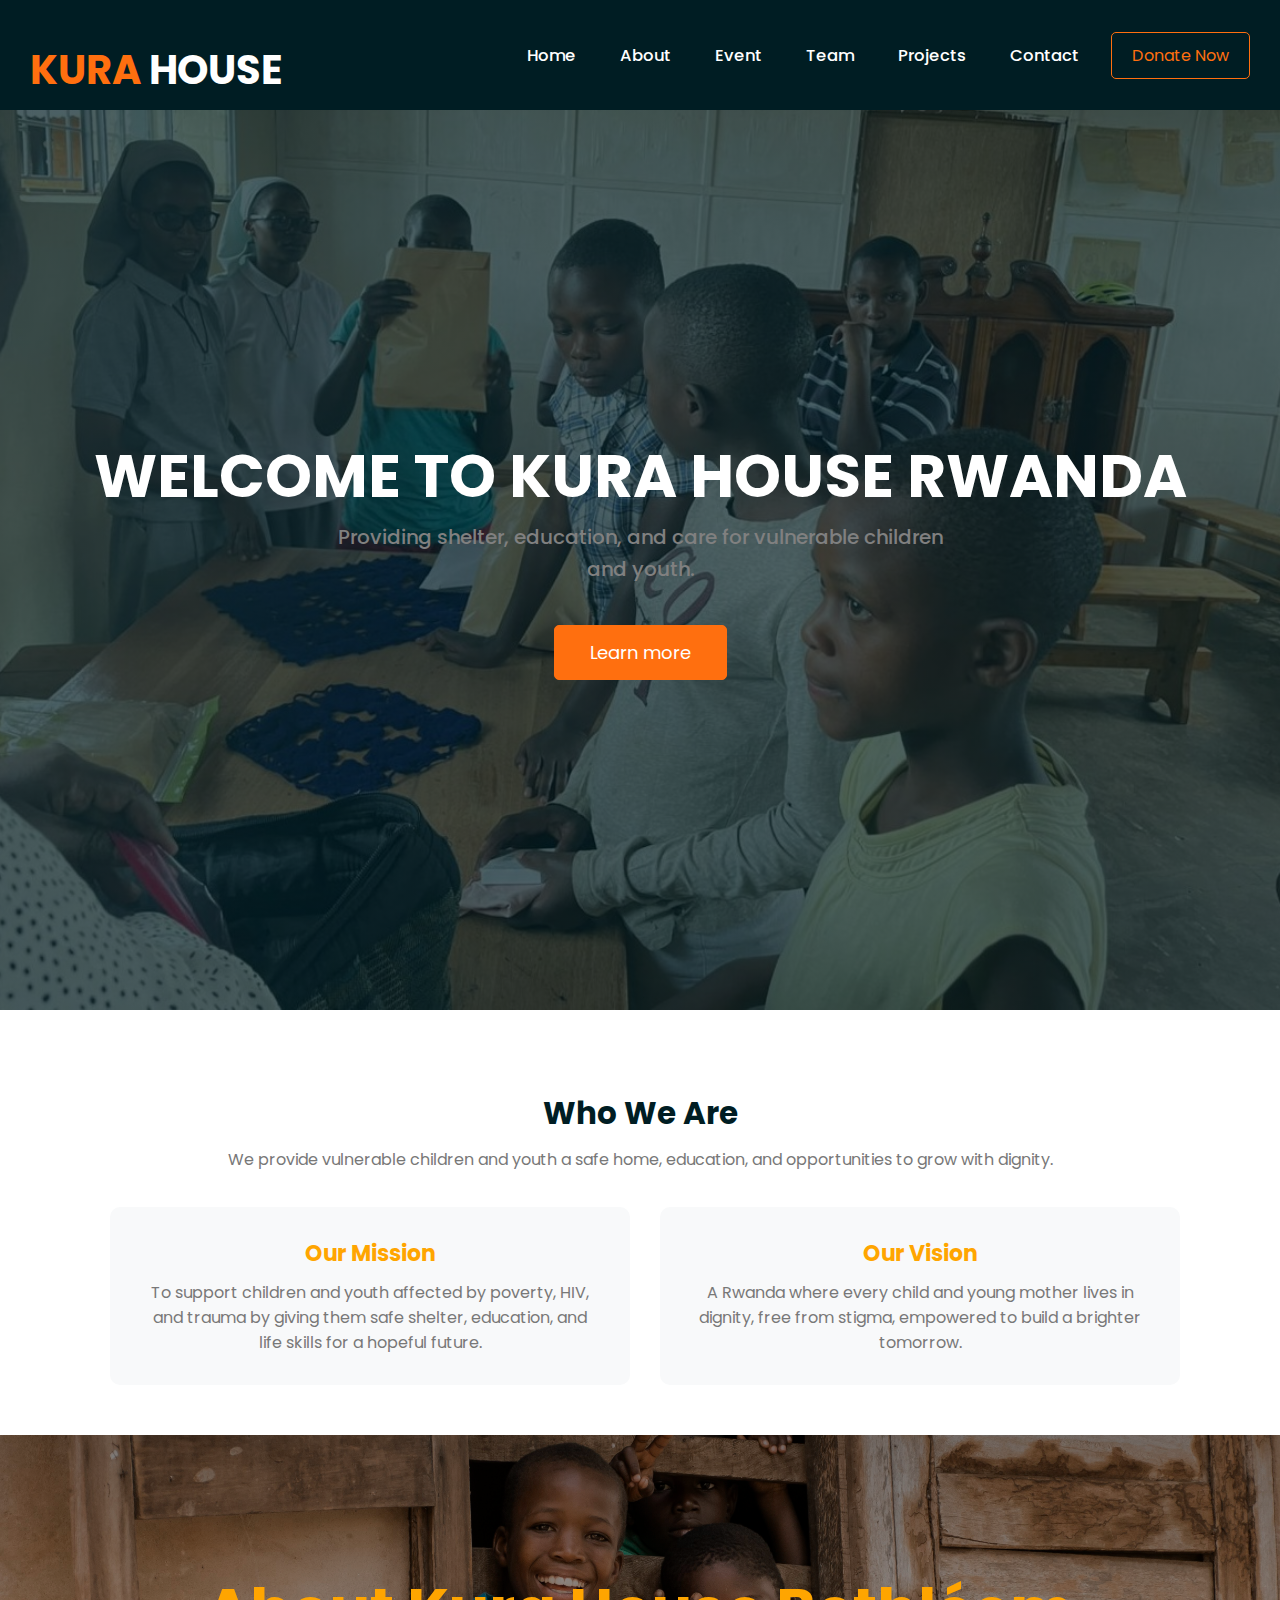
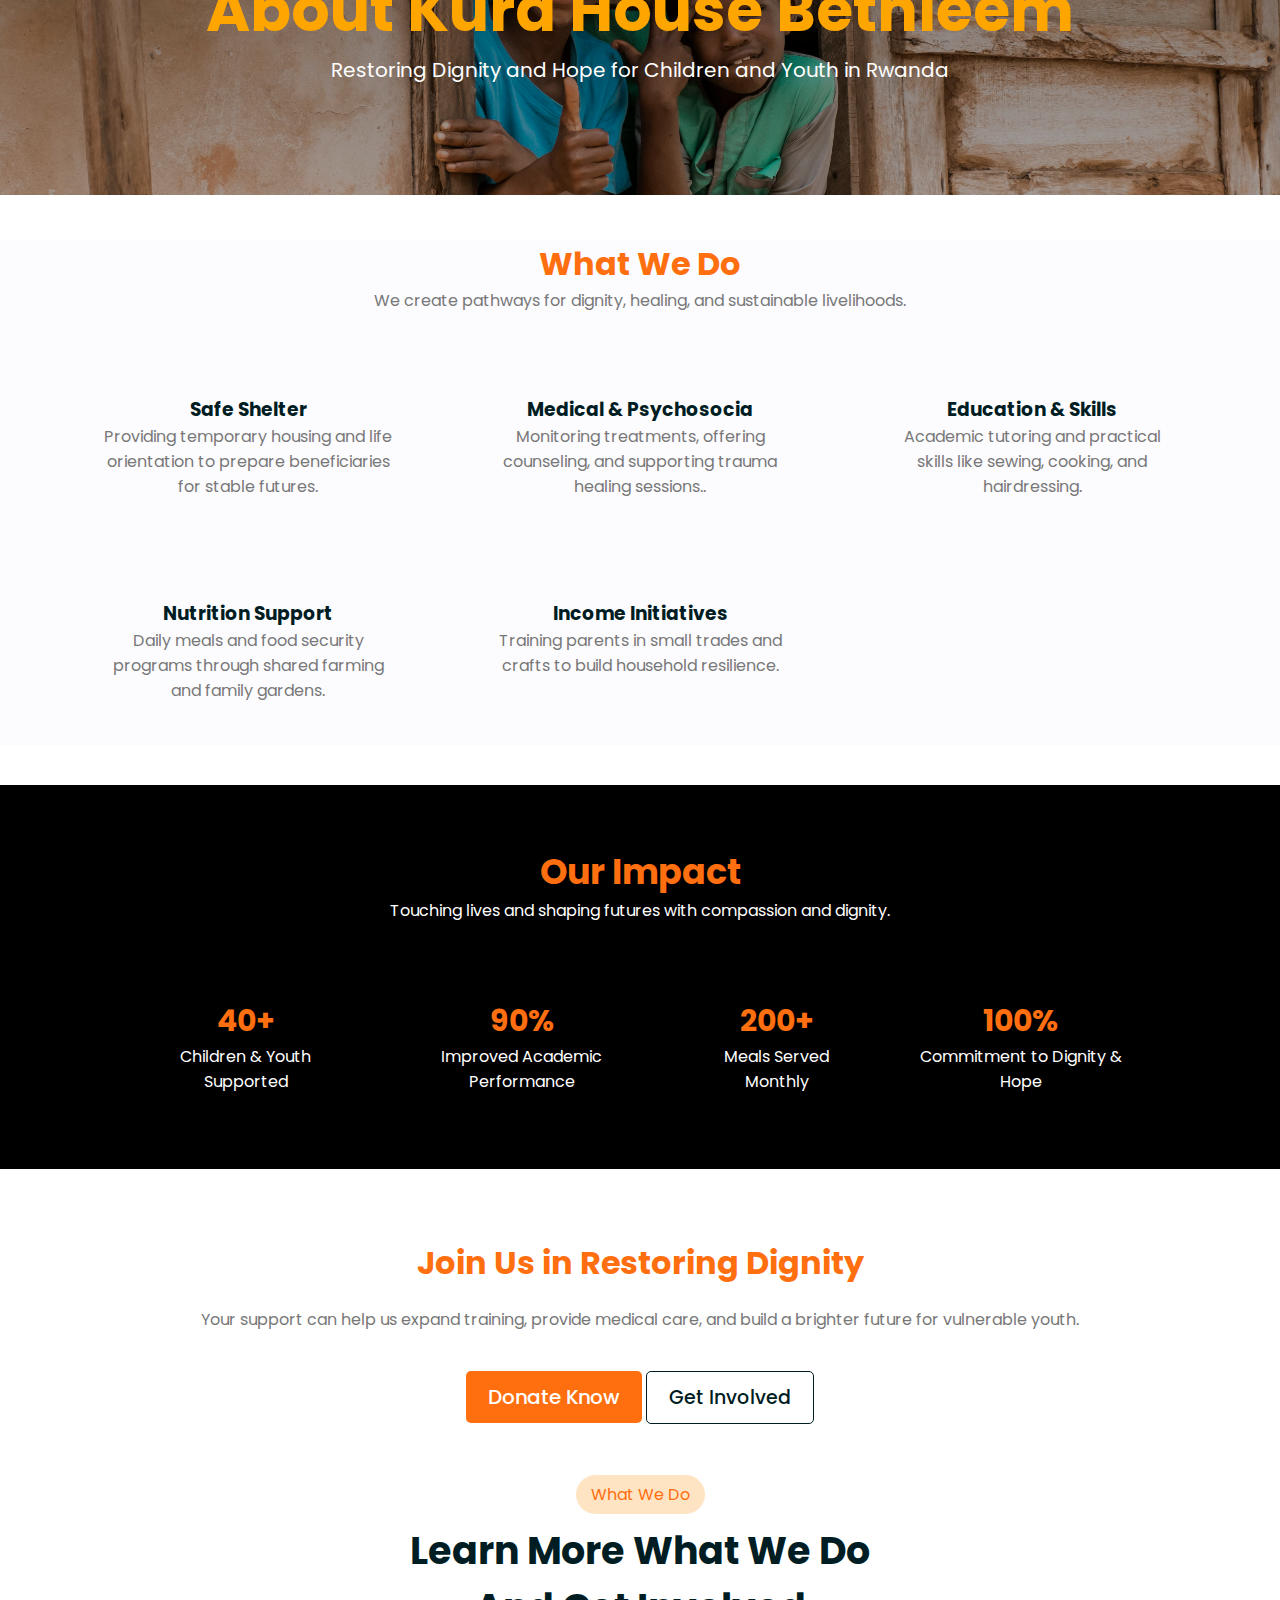
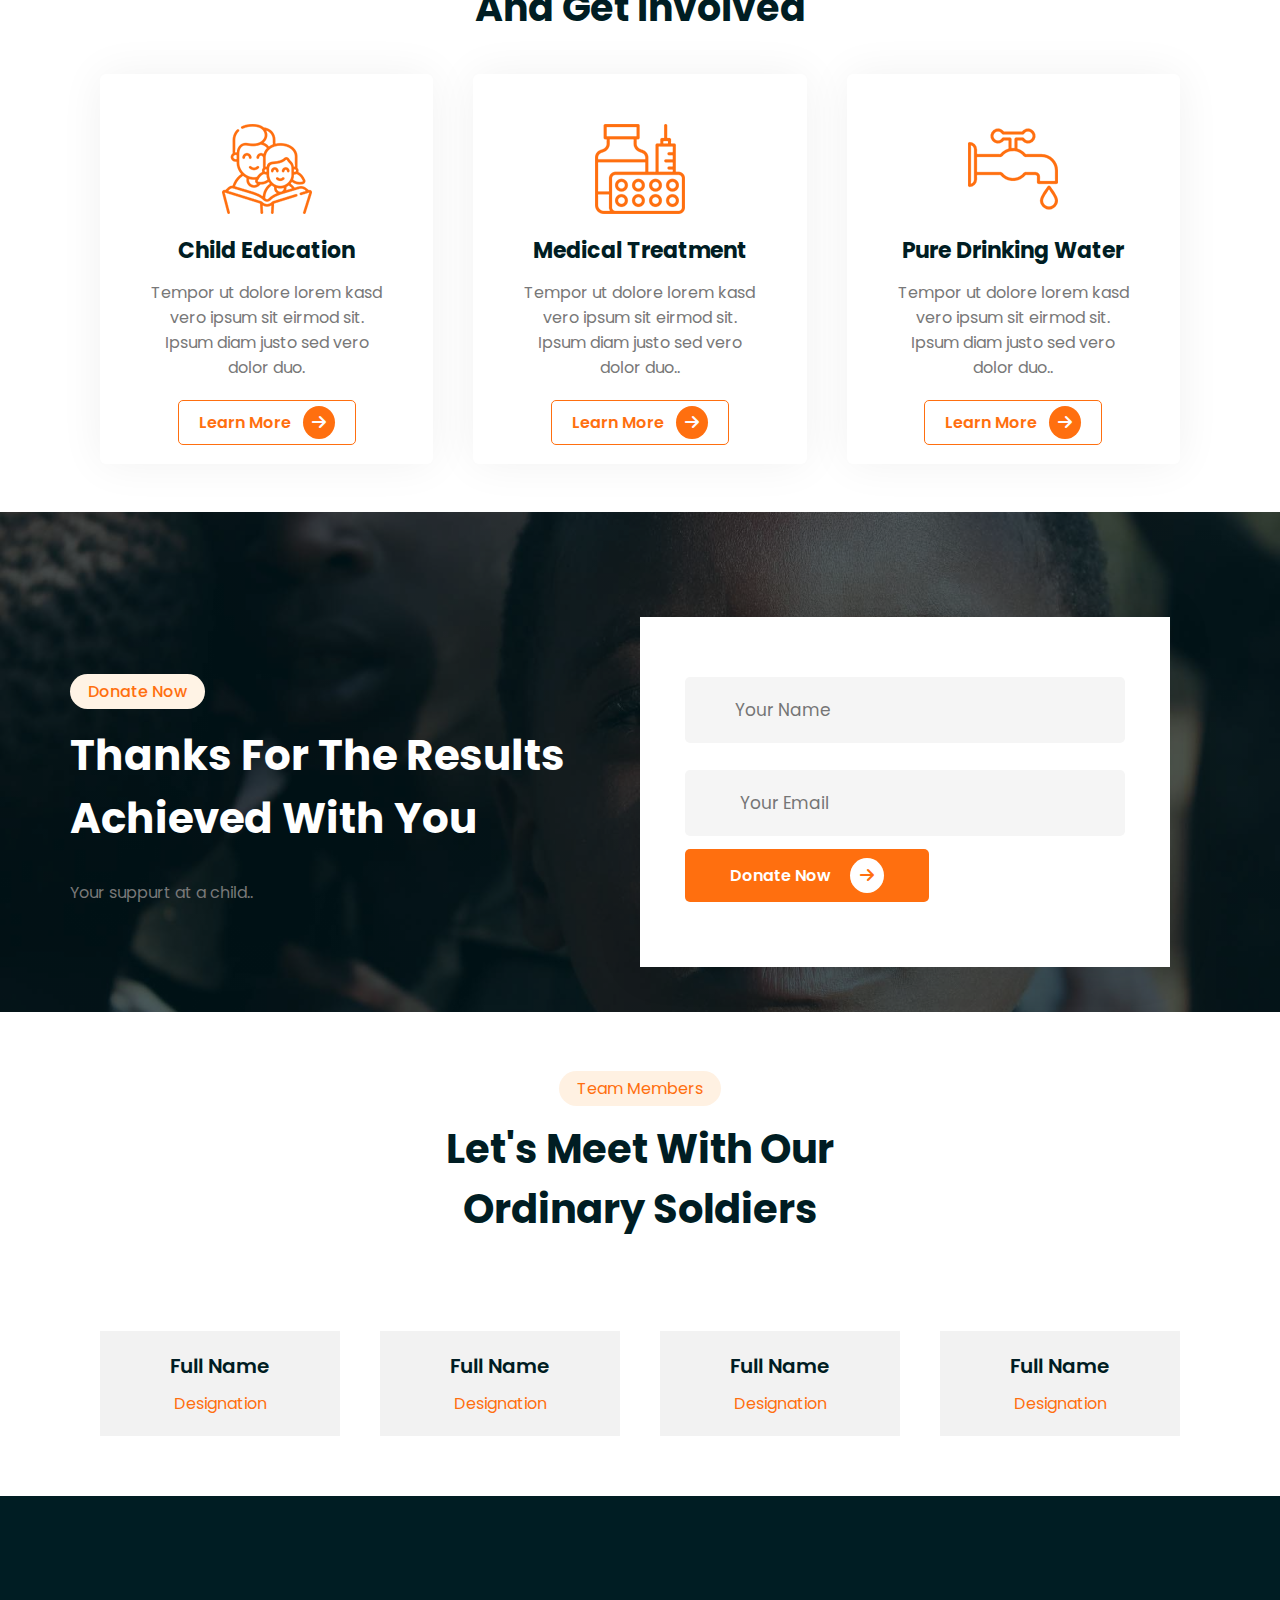
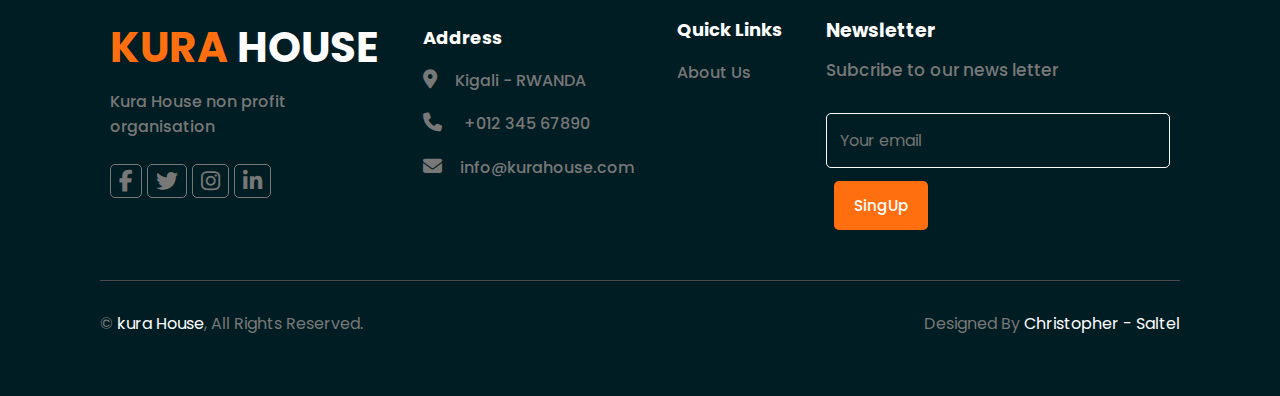
<file: index.html>
<!DOCTYPE html>
<html lang="en">
<head>
    <meta charset="UTF-8">
    <meta name="viewport" content="width=device-width, initial-scale=1.0">
    <title>Home page</title>
 <!-- google font -->
    <link href="https://fonts.googleapis.com/css2?family=Poppins:wght@300;400;500;600;700&display=swap" rel="stylesheet">


    <!-- Font Awesome CDN -->
<link
  rel="stylesheet"
  href="https://cdnjs.cloudflare.com/ajax/libs/font-awesome/6.6.0/css/all.min.css"
/>

<link rel="stylesheet" href="https://cdnjs.cloudflare.com/ajax/libs/font-awesome/6.5.0/css/all.min.css">

    <link rel="stylesheet" href="style.css">
</head>
<body>
<!-- navbar section start -->

<header class="navbar">

    <div><span>KURA</span> HOUSE </div>

      <nav id="nav-menu">
        <ul>
            <li><a href="#">Home</a></li>
            <li><a href="#">About</a></li>
            <li><a href="#">Event</a></li>
            <li><a href="#">Team</a></li>
             <li><a href="#">Projects</a></li>
              <li><a href="#">Contact</a></li> 

        <a href="#" class="nav-btn"> Donate Now</a>
        </ul>

      </nav>
  
      <button class="menu-toggle" id="menu-toggle">
    
       <i class="fa-solid fa-bars"></i>
      </button>
   
</header>


    <!-- hero section start -->


   <section class="hero">

    <div class="hero-content">
           <h1>WELCOME TO KURA HOUSE RWANDA</h1>
           <p> Providing shelter, education, and care for vulnerable children <br>and youth.</p>
           <a href="#" class="hero-btn"> Learn more</a>
    </div>
   </section>

   <!-- hero section end -->

  <!-- who we are-->
  <section class=" whoweare">
  <div class="content">
     
    <h2>Who We Are</h2>
    <p>We provide vulnerable children and youth a safe home, education, and opportunities to grow with dignity.</p>
  </div>

  <div class="todiv">
    <div>
      <h3>Our Mission</h3>
      <p>To support children and youth affected by poverty, HIV, and trauma by giving them safe shelter, education, and life skills for a hopeful future.</p>
    
    </div>
    <div>
      <h3>Our Vision</h3>
      <p>A Rwanda where every child and young mother lives in dignity, free from stigma, empowered to build a brighter tomorrow.</p>
     </div>
  </div>

  </section>
  <!-- img  About Kura House Bethléem -->
  <section class="about">
    <div class="cont">
     <h1>About Kura House Bethléem</h1>
     <p>Restoring Dignity and Hope for Children and Youth in Rwanda</p>
    </div>
  </section > 

  <!-- what we do -->

   <section class="whatwedo">
  
    <div class="wwdcontent">
      <h1>What We Do</h1>
      <p>We create pathways for dignity, healing, and sustainable livelihoods.</p>
    </div>

    <div class="wwdgrid">
      <div>
        <h3>Safe Shelter</h3>
        <p>Providing temporary housing and life orientation to prepare beneficiaries for stable futures.</p>
      </div>
      <div>
        <h3> Medical & Psychosocia</h3>
        <p>Monitoring treatments, offering counseling, and supporting trauma healing sessions..</p>
      </div>

       <div>
        <h3>Education & Skills</h3>
        <p>Academic tutoring and practical skills like sewing, cooking, and hairdressing.</p>
       </div>

        <div class="lastdiv">
          <h3>Nutrition Support</h3>
          <p>Daily meals and food security programs through shared farming and family gardens.</p>
        </div>

         <div  class="lastdiv">
         <h3>Income Initiatives</h3>
         <p> Training parents in small trades and crafts to build household resilience.</p>

         </div>
      </div> 

   </section>



   <!-- impact start -->
    <section class="ourimpact">


      <div class="impcontent">
      <h1>Our Impact</h1>
      <p> Touching lives and shaping futures with compassion and dignity.</p>
      </div>

      <div class="impmasur">
       <div>
        <h3>40+</h3>
        <p>Children & Youth Supported</p>
       </div>

       <div>
        <h3>90%</h3>
        <p> Improved Academic Performance</p>
       </div>

       <div>
        <h3>200+</h3>
        <p> Meals Served Monthly</p>
       </div>

       <div>
        <h3>100%</h3>
        <p>Commitment to Dignity & Hope</p>
       </div>
      </div>


    </section>

    <!-- Join Us in Restoring Dignity -->

    <div class="join">
     <h1>Join Us in Restoring Dignity</h1>
     <p>Your support can help us expand training, provide medical care, and build a brighter future for vulnerable youth.</p>
     <a href="#"  class="don-btn"> Donate Know</a>
        <a href="#"  class="get-btn"> Get  Involved</a>

    </div>

    <!-- section more what we do -->

    <section>
    
      <div class="moreabout-content ">
      <a href="#" class="mor-btn"> What We Do</a>
      <h1>Learn More What We Do <br>And Get Involved</h1>
      </div>
      
      <div class="maintree">
        <div>
          <img src="img/icon-1.png">
          <h3>Child Education</h3>
          <p>Tempor ut dolore lorem kasd vero ipsum sit eirmod sit. Ipsum diam justo sed vero dolor duo.</p>
          <a href="#">Learn More  <span><i class="fa-solid fa-arrow-right"></i></span></a>
        </div>

         <div>
          <img src="img/icon-2.png">
          <h3> Medical Treatment</h3>

          <p>Tempor ut dolore lorem kasd vero ipsum sit eirmod sit. Ipsum diam justo sed vero dolor duo..</p>
          <a href="#">Learn More <span><i class="fa-solid fa-arrow-right"></i></span>  </a>
        </div>

         <div>
          <img src="img/icon-3.png">
          <h3>Pure Drinking Water</h3>
          <p>Tempor ut dolore lorem kasd vero ipsum sit eirmod sit. Ipsum diam justo sed vero dolor duo..</p>
          <a href="#">Learn More    <span><i class="fa-solid fa-arrow-right"></i></span></a>
        </div>
      </div>

    </section>


        <!--   a img and Donate now form  -->

    <section class="main-page">
        
      <div class="maindiv">  
        
     <div class="doate-con">
      <a href="#"> Donate Now</a>
      <h1>Thanks For The Results Achieved With You</h1>

      <p>Your suppurt at a child..</p>
     </div>

     <div class="formdiv">
      <form>
        <input type="text" placeholder="Your Name " required>
        <input type="email" placeholder=" Your Email " required>
        
         <a href="#"> Donate Now   <span><i class="fa-solid fa-arrow-right"></i></span></a>  
      </form>
     </div>

      </div>


 
    </section>
 <!-- members -->
    <section class="">
      <div class="m-main">

      <div class="m-content">
         <a href="#"> Team Members </a>
         <h1> Let's Meet With Our<br> Ordinary Soldiers</h1>
      </div>

      <div class="fourdiv" >
      <div>
        <h3>Full Name</h3>
        <h4> Designation</h4>
      
      </div>

       <div>
        <h3>Full Name</h3>
        <h4> Designation</h4>
    
      </div>

       <div>
        <h3>Full Name</h3>
        <h4> Designation</h4>

     
      </div>

       <div>
        <h3>Full Name</h3>
        <h4> Designation</h4>
     
      </div>
      </div>

      </div>

    </section>

    <!-- footer section -->
     <footer>
    <div class="main-footer">

        <div class="div1">
          <h1>KURA <span>HOUSE</span></h1>
          <p>Kura House non profit<br> organisation</p>
          <div>
            <i class="fa-brands fa-facebook-f"></i>
            <i class="fa-brands fa-twitter"></i>
            <i class="fa-brands fa-instagram"></i>
            <i class="fa-brands fa-linkedin-in"></i>
          </div>
        </div>

        <div class="adress">
          <h5>Address</h5>
          <p> <i class="fa-solid fa-location-dot"></i>Kigali - RWANDA</p>
            <p> <i  class="fa-solid fa-phone"></i> +012 345 67890</p>
              <p> <i class="fa-solid fa-envelope" ></i>info@kurahouse.com</p>
        </div>

        <div class="link">
          <h5>Quick Links</h5>
          <a href="#">About Us</a>
        </div>

        <div class="newes">
          <h5>Newsletter</h5>
          <p>Subcribe to our news letter</p>
          <div class="singup"> 
            <input type="email " placeholder="Your email" required  >
            <button > SingUp</button>
          </div>
         
        </div>

    </div>
     
    <div class="lastfootercon">
     <div  class="">
      
       <p> © <a href="#">kura House</a>, All Rights Reserved.</p>
     </div>

     <div class="">
      <p>Designed By <a href="#">Christopher - Saltel</a></p>
     </div>
    </div>



     </footer>


















<!-- JS to toggle menu -->
<script>
  const toggleBtn = document.getElementById("menu-toggle");
  const navMenu = document.getElementById("nav-menu");

  toggleBtn.addEventListener("click", () => {
    navMenu.classList.toggle('open');
  });
</script>


</body>
</html>
</file>
<file: style.css>
@import url('https://fonts.googleapis.com/css2?family=Geologica:wght@100..900&family=Instrument+Sans:ital,wght@0,400..700;1,400..700&family=Kanit:ital,wght@0,100;0,200;0,300;0,400;0,500;0,600;0,700;0,800;0,900;1,100;1,200;1,300;1,400;1,500;1,600;1,700;1,800;1,900&family=Poppins:ital,wght@0,100;0,200;0,300;0,400;0,500;0,600;0,700;0,800;0,900;1,100;1,200;1,300;1,400;1,500;1,600;1,700;1,800;1,900&family=Roboto:ital,wght@0,100..900;1,100..900&display=swap');

*{
  margin: 0;
  padding: 0;
  box-sizing: border-box;
  font-family: "poppins", sans-serif;
}

.navbar{
  display: flex;
  justify-content: space-between;
  align-items: center;
  padding: 10px 30px;
  background-color:   #001D23;
  position: sticky;
  top: 0;
  z-index: 100;

}

.navbar div{
  font-size: 40px;
  font-weight: 700;
  color: white;
}

.navbar div span{
  color: #FF6F0F ;
}

nav ul  {
  display: flex;
  align-items: center;
  justify-content: space-between;
  gap: 20px;
}



nav ul  li{
  list-style-type: none;

}

nav ul  li a{
  text-decoration: none;
  color: white;
  font-size: 16.5px;
  font-weight: 500;
  padding: 6px 12px;
  border-radius: 4px;
  transition: all 0.3s ease;
}

nav ul  li a:hover{

  color: gray;
}
.nav-btn{
  color:  #FF6F0F;
  text-decoration: none;
  padding: 10px 20px;
  background-color: transparent ;
  border: 1px solid #FF6F0F;
  border-radius: 5px;
  transition: 0.4s ease;
}

.nav-btn:hover{
  background-color: #FF6F0F;
  color: white;
}

/* moblie menue style */

/* hide the humbeger icon  */
.menu-toggle{
  display: none;
  font-size: 26px;
  color: white;
  background: none;
  border: none;
  cursor: pointer;
}


/* responsicve for mobile */
@media (max-width: 1046px){
  .navbar{
  
    justify-content: space-between;
    padding: 15px 20px;
    
  
    
  }
 

  nav ul{
 flex-direction: column;
 width: 100%;
 gap: 14px;
  background-color: #001D23;
  margin-top: 15px;
  padding: 15px;
   border-top: 1px solid #FF6F0F;
   display: none;

  }

    /* When .open class is added by JS → show menu */
  nav.open ul {
    display: flex;
  }

   .menu-toggle {
    display: block;
    background-color: rgba(0,0,0,0,4);
  }

  /* .nav-btn{
    display: none;
  } */

    /* Make links full width */
  nav ul li a {
    display: block;
    width: 100%;
    text-align: left;
  }

  /* Donate button full width too */
  .nav-btn {
display: none;
  }


  
}

@media (max-width: 550px){
  .navbar div{
    font-size: 25px;
  }
}

  /* css for hero section */
  .hero{
    background:linear-gradient(rgba(0, 29, 35, 0.7), rgba(0, 29, 35, 0.7)),
    url(hero_1.jpeg);
    background-position: center;
    background-size: cover;
    background-repeat: no-repeat;
    height: 100vh;
    top: 50%;
    width: 100%;
    display: flex;
    justify-content: center;
    align-items: center;
    text-align: center;
    z-index: 1;
  }

  .hero h1{
    color: white;
    font-size: 60px;
    
  }


.hero-content p{
  color: gray;
  font-size: 20px;
  font-weight: 500;
  line-height: 2rem;
}
.hero-btn{
  padding: 13px 35px;
  background-color: #FF6F0F;
  color: white;
  margin: 40px;
  display: inline-block;
   text-decoration: none; 
   border-radius: 5px;
    font-size: 18px;
    transition: 0.4s ease;
    border: 1px solid #FF6F0F;
}
.hero-btn:hover {
background: transparent;

 
 
}
@media (max-width:768px) {
   .hero h1{
    font-size: 40px;
  }
  
}

/* who we are */

.whoweare {
   margin-top: 80px;

}

.content{
  text-align: center;
  

}
.content h2{
  margin-top: 40px;
  font-size: 31px;
color:#001D23 ;

}

.content p{
  margin: 10px;
  color: #787878;
}

.todiv {
  display: flex;
  justify-content: space-between;
  align-items: center;
  margin : 15px  90px;
  flex-wrap: wrap;
  

}

.todiv div{
  flex: 1;
  margin: 20px;
  margin-right: 10px;
  text-align: center;
  background-color: #f8f9fa;
  width: 100%;
  padding: 30px;
  border-radius: 10px;
  transition: 0.3s ease;
  
}

.todiv div h3{
  color:orange;
  margin-bottom: 10px;
  font-size: 22px;
  
  

}

.todiv div p{
  color: #787878;
}

.todiv div:hover{
  background-color:orange;
  transform: translateY(-10px);
  cursor: pointer;

  
}

.todiv div p:hover{
color: white;
transition: 0.1s ease;
}

@media (max-width:798px) {

 

  .todiv {
    flex-direction: column;
    margin: 30px;
    

  }
   .todiv div{
    width: 100%;
    margin: 20px 0px;
   } 
 

}

/* img start */
.about{
  width: 100%;
background:linear-gradient(rgba(0, 0, 0, 0.5), rgba(0, 0, 0, 0.3)),
    url(img/done.jpg);
background-position: center;
background-size: cover;
height: 360px;
}
.cont{
  text-align: center;
  padding: 130px 20px; 
  
}

.cont h1{
  font-size: 60px;
  color: orange;
}

.cont p{
  font-size: 20px;
  color:white;
}

@media (max-width:768px) {
  .cont h1{
    font-size: 36px;
  }
  
}

/* what we do */
.wwdcontent{
  text-align: center;
  margin-top: 45px;
}

.wwdcontent h1{
  color: #FF6F0F;
}

.wwdcontent p{
  color: #787878;
}

.whatwedo{
  
    background-color: #fcfcff !important;
  
}

.wwdgrid{
  display: grid;
  grid-template-columns: repeat(3,1fr);
  gap: 16px;
  margin: 40px 60px;
}

.wwdgrid div{
  
  padding: 32px;
  border-radius: 10px;
  text-align: center;
  transition: 0.3s ease;
  margin: 10px;
}

.lastdiv{
   grid-columns: span 1;
}

.wwdgrid div p{
  color: #787878;

}

.wwdgrid div h3{
  color: #001D23;
}

.wwdgrid div:hover{
  background-color: orange;
  transform: translateY(-10px);
  transition: 0.3s ease;
  cursor: pointer;
  color: white;

}

.wwdgrid div p:hover{
  color: white;
  
}
@media (max-width: 992px) {
  .wwdgrid{
    grid-template-columns: repeat(2,1fr);
    margin: 40px 20px;
  }
  
}

@media (max-width: 700px) {
  .wwdgrid{
    grid-template-columns: repeat(1,1fr);
    margin: 40px 20px;
  }
   .wwdcontent h1{
    font-size: 23px; 
   }
  
}


/* our impact */

.ourimpact{
  background-color: black;
  padding: 20px 0px;

}



.impcontent{
margin: 5px  70px;
}
.impcontent h1{
  color: #FF6F0F;
  text-align: center;
  padding-top: 35px;
  font-size: 35px;
  
}

.impcontent p{
  color: white;
  text-align: center;
}

.impmasur{
  display: flex;
  justify-content: space-between;
  align-items: center;
  margin: 30px 120px;
}

.impmasur div{
  text-align: center;
  padding: 25px;
  /* background-color: #FF6F0F; */
  margin-top: 20px ;


}
.impmasur div h3{
  color: #FF6F0F;
  font-size: 30px ;
}

.impmasur div p{
  color: white;
}

@media (max-width: 768px) {
  .impmasur{
    flex-direction: column;
    margin: 20px;
  }

   .impmasur div {
    padding: 15px;
    margin: 30px;
  } 

  .impcontent h1{
     font-size: 25px;
  }

     .impmasur div h3  {
    padding: 15px;
    font-size: 26px;
  } 
  
}

/*  join us div*/
.join{
  
  text-align: center;
  padding: 50px 0;
  margin: 20px;
  
}

.join h1{
  color: #FF6F0F;
  margin-bottom: 20px;
}


.join p{
  color: #787878;
  margin-bottom: 50px;
  
  
}

.don-btn {
padding: 12px 22px;
background-color: #FF6F0F;
color:white;
font-size: 20px;
margin-top: 19px;
text-decoration: none;
border-radius: 5px;
cursor: pointer;
 font-weight: 500;
}

.don-btn:hover{
   background-color: transparent;
   border: 1px solid #FF6F0F;
   color: #787878;
  
   transition: 0.3s ease;
  
}

.get-btn{
padding: 12px 22px;
background-color: transparent;
border: 1px solid #001D23;
color: #001D23;
font-weight: 500;
font-size: 19px;
text-decoration: none;
border-radius: 5px;
}

.get-btn:hover{
  background-color: #001D23;
  color: white;
  transition: 0.3s ease;
}


@media (max-width: 768px){

  .join h1{
     font-size: 26  px;
  }

}

/* what we do */

.moreabout-content{
  margin: auto;
  text-align: center;
}


.moreabout-content a{
  text-decoration: none;
  color: #FF6F0F;
  padding:8px 15px;
  background-color: bisque;
  border-radius: 50px;
  margin-bottom: 15px;
}


.moreabout-content h1{
  font-size: 38px;
  margin: 15px;
  color: #001D23;
}

.maintree{
 
  display: grid;
  grid-template-columns: repeat(3,1fr);
gap: 20px;
margin: 20px 50px;
margin: 20px 90px;
}

.maintree div{

  text-align: center;
  padding: 50px 50px;
  
  height: 390px;
  background-color: white;
  border-radius: 6px;
  margin: 18px 10px;
 box-shadow: 0 0 45px rgba(0, 0, 0, .06);

}

.maintree div p{
  margin-bottom: 30px;
  color: #787878;
  
}

.maintree div h3{
  color: #001D23;
  margin: 13px 0px;
  font-size: 22px;
}

.maintree div a{
  text-decoration: none;
  color: #FF6F0F;
  padding: 10px 20px;
  border: 1px solid #FF6F0F;
  border-radius: 5px;
  font-weight: 600;
  
}

.maintree div a span{
  
  color: #fcfcff;
  margin-left: 8px;
  background-color: #FF6F0F;
  border-radius: 50%; 
  margin-top:30px ;
 width: 32px ;
 height: 32px;
  padding: 5px 9px;
}

.maintree div a:hover{
  background-color: #FF6F0F;
  color: white;
  transition: 0.4s  ease-in-out;
}

@media (max-width: 1110px) {
  .maintree{

    grid-template-columns: repeat(2,1fr);
    margin: 30px 70px; 
    overflow: hidden;
 
   
  }
  .maintree div{
    padding: 50px 40px; 

  }

  .maintree div a{
    padding: 12px 30px;
    


  }


  
  }

  @media (max-width: 812px) {
  .maintree{

    grid-template-columns: repeat(1,1fr);
    margin: 10px 80px; 
   
  }

    .moreabout-content h1{
    font-size: 30px;
  }

   .maintree div{
    padding: 40px 30px;
    margin-bottom: 0px;
  }




}

 @media (max-width: 500px) {
  .maintree{

    grid-template-columns: repeat(1,1fr);
    margin: 10px 30px; 
   
  }

   .maintree div{
    padding: 40px 30px;
    margin-bottom: 0px;
    width: 100%;
  }
  .moreabout-content h1{
    font-size: 24px;
  }

   .maintree div a span{
    margin-top:20px ;
    width: 28px ;
    height: 28px;
     padding: 4px 7px;
   }



}

/* form section */

.main-page{  
   width: 100%;
  background:linear-gradient(rgba(0, 0, 0, 0.2), rgba(0, 0, 0, 0.3)),
    url(img/carousel-2.jpg);
    background-size: cover;
    background-position: center;
  height: 100%;
}

.maindiv{
  display:grid;
  justify-content: space-between;
  grid-template-columns: repeat(2,1fr);
  flex-wrap: wrap;
  flex-direction: row;
  align-items: center;
  padding: 0px 70px;


  background: rgba(0, 29, 35, 0.6);
  padding-top: 30px;
  width: 100%;
  height: 500px;
  
}

.doate-con a{
  padding: 6px 18px;
  background-color: rgb(255, 243, 229);
  color: #FF6F0F;
  border-radius: 18px;
  text-decoration: none;
  font-weight: 500;
  margin-bottom: 15px;


}  

.doate-con h1{
  color: white;
  font-size: 42px;
  margin-top: 20px;
}

.doate-con p{
 color: #787878;
 margin-top: 30px;
}

.formdiv{
  background-color: white;
  padding: 40px 25px;
  box-shadow: 0 0 45px rgba(0, 0, 0, .09);
  width: 530px;
  height: 350px;

}

.formdiv form{
  padding: 20px;
}

.formdiv form input{
  display: block;
  width: 100%;
  padding: 20px 50px;
  margin-bottom: 27px;
  background-color: #f5f5f5;
  border: none;
  border-radius: 5px;
  font-size: 17px;
  appearance: none;
  color: #787878;
  outline:none ;
  

}
.formdiv form input:focus{
  outline: 2px solid #f4bc97;
}

.formdiv  a {
  text-decoration: none;
  font-weight: 500;
  color: white;
  padding: 15px 45px;
  background-color: #FF6F0F;
  border-radius: 5px;
  
 font-weight: 600;
}

.formdiv  a span{
  background-color: white;
  color: #FF6F0F;
  padding: 6px 10px;
  border-radius: 50%;
  margin-left: 15px;
 
}


.formdiv a:hover{
  background-color: transparent;
  border: 1px solid #FF6F0F ;
  cursor: pointer;
  color: #787878;
  transition: 0.3s ease-in-out;
}

@media (max-width: 900px) {
  .maindiv{
    
    grid-template-columns: repeat(2,1fr);
    
    
  }

    .doate-con
    {
     
     align-items: center;
     margin: 20px 4px;
    }

     .doate-con h1{
      font-size: 22px;
     }
    
    .formdiv{
      width: 300px;
      margin-left: 30px;
    }
 
  
}

@media (max-width: 1038px){
  .maindiv{
    grid-template-columns: repeat(1,1fr);
    padding: 30px 20px;
    height: auto;
    
  }

    .doate-con
    {
     
     align-items: center;
     margin: 20px 4px;
     text-align: start;
     padding: 25px 48px;
    }

     .doate-con h1{
      font-size: 40px;
     }
    
    .formdiv{
      width:650px;
    margin: auto;
      height: auto;
    }
}

@media (max-width: 700px){

   .maindiv{
    width: 100%;
    overflow: hidden;
    
    
   }
  .formdiv{
    width: 100% ;
    height: 300px;
    margin-right: 30px;
  }

  .doate-con h1{
    font-size: 27px;
  }

   .formdiv a{
    width: 100% ;
   margin-left:55px;
   padding: 12px 20px;
  }


}

/* our team */

.m-main{
  display: grid;
  grid-template-columns: repeat(1,1fr);
  
}
.m-content{
  text-align: center;
  margin: 34px ;

}

.m-content a{
  padding: 6px 18px;
  background-color: rgb(255, 241, 226);
  margin-bottom: 15px;
  color: #FF6F0F;
  border-radius: 60px;
  text-decoration: none;
}

.m-content h1{
  color: #001D23;
  font-size: 40px;
  padding: 18px;
}

@media (max-width:700px) {
    .m-content h1{
    font-size: 28px;
    }
}

.fourdiv{
  display: flex;
  flex-direction: row;
justify-content: center;
  gap: 40px;
  align-items: center;
  margin: 10px 60px;
 

}

.fourdiv div{
  padding: 20px 70px;
  background-color:  #f2f2f2;
  text-align: center;
  transition: hight 0.3s ease;
}



.fourdiv div:hover{
  cursor: pointer;
  scroll-behavior: auto;
  
}

.fourdiv div h4{
  color: #FF6F0F;
  font-weight: 400;
 
}

.fourdiv div h3{
  font-size:20px ;
  font-weight: 600; 
  color:#001D23 ;
  margin-bottom: 10px;
}

@media (max-width: 900px) {
  .fourdiv{
    flex-direction: column;
    margin: 20px;
    gap: 25px;
    
  }

  .fourdiv div h3{
    font-size:18px ;
  }

  

}



/* footer */

footer{
  background-color: #001D23;
  color: white;
  padding: 40px 40px;
  margin-top: 50px;
  height: auto;
  width: 100%;
  overflow: hidden;
}

.main-footer{
 display: flex;
 justify-content: space-between;
  gap: 8px;
  margin: 50px 70px;

}

.div1 h1{
  font-size: 42px;
  color:#FF6F0F;
  
}

.div1 h1 span{
 color: white;
}

.div1 p{
  color: #787878;
  margin-top: 10px;
  margin-bottom: 14px;
  font-weight: 500;
  font-size: 16px;
}

.div1 div{
  display: flex;
  gap: 5px;
  font-size: 22px;
  margin-top: 25px;
}


.div1 div i{
  cursor: pointer;
  color: #787878;
  border: 1px solid #787878;
  padding: 5px 8px;
  border-radius: 5px;
}

.div1 div i:hover{
  color: white;
  border: 1px solid white ;
  border-radius: 5px;
  transition: 0.5s ease-in-out;
}

.adress {
 line-height: 2.7rem;
 margin-left: 0;
 color: #787878;
}

.adress h5{
  color: white;
  font-weight:20px;
  font-size: 18px;
}

.adress i{
 margin-right: 18px;
 font-size: 19px;
}

.adress p{
   font-weight: 500;
}



.link h5{
   font-size: 18px;
   font-weight:20px ;
   margin-bottom: 17px;
}


.link a{
text-decoration: none;
color: #787878;
font-weight: 500;

}

.link a:hover{
  color: white;
  transform: scale(1.2);
}



.newes h5{
 color: white;
 font-size: 19px;
 margin-bottom: 12px;
}

.newes p{
  color: #787878;
  font-weight: 500;
  margin-bottom: 12px;
  font-size: 17px;
}

.singup input {
 padding: 14px 13px;
 background-color: transparent;
 border-radius: 5px;
 border: 1px solid white;
 outline: none;
 color: #787878;
 font-size: 16px;
}
.singup input:hover{
  outline: 1px solid white;
  
  
}

.singup button{
 
  padding: 13px 20px;
  background-color: #FF6F0F;
  color: white;
  border: none;
  border-radius: 5px;
  margin-left: 8px;
  cursor: pointer;
  font-weight: 500;
  font-size: 15px;
  display: block;
   margin-top: 13px;
   align-items: start;



}

.newes button:hover{
  background-color: transparent;
  border: 1px solid #FF6F0F;
  border-radius: 5px;
  color: #787878;
  transition: 0.3s ease;

}


@media (max-width:900px) {
   
 .main-footer{
   

 flex-wrap: wrap;
  gap: 22px;
  margin: 50px 70px;

} 


.link{
  margin-top: 30px;
}
}

@media (max-width:760px){
    .main-footer{
   flex-direction: column;
   align-items: start;
   margin-right: 10px;
 flex-wrap: wrap;
  gap: 24px;
  margin: 40px 0px;

}
}

.lastfootercon{
display: flex;
justify-content: space-between;
flex-wrap: wrap;
margin: 20px 60px;

border-top: 1px solid #4d4a4a;
}

div{
  margin-top: 30px;
}

div p{
  color: #787878;
}
div a{
color: white;
text-decoration: none; 
}

div a:hover{
  color: #787878;
  transition: 0.4s ease;
}

@media (max-width:760px) {
   .lastfootercon{
    margin: 10px 0px;
   }  
}
</file>
